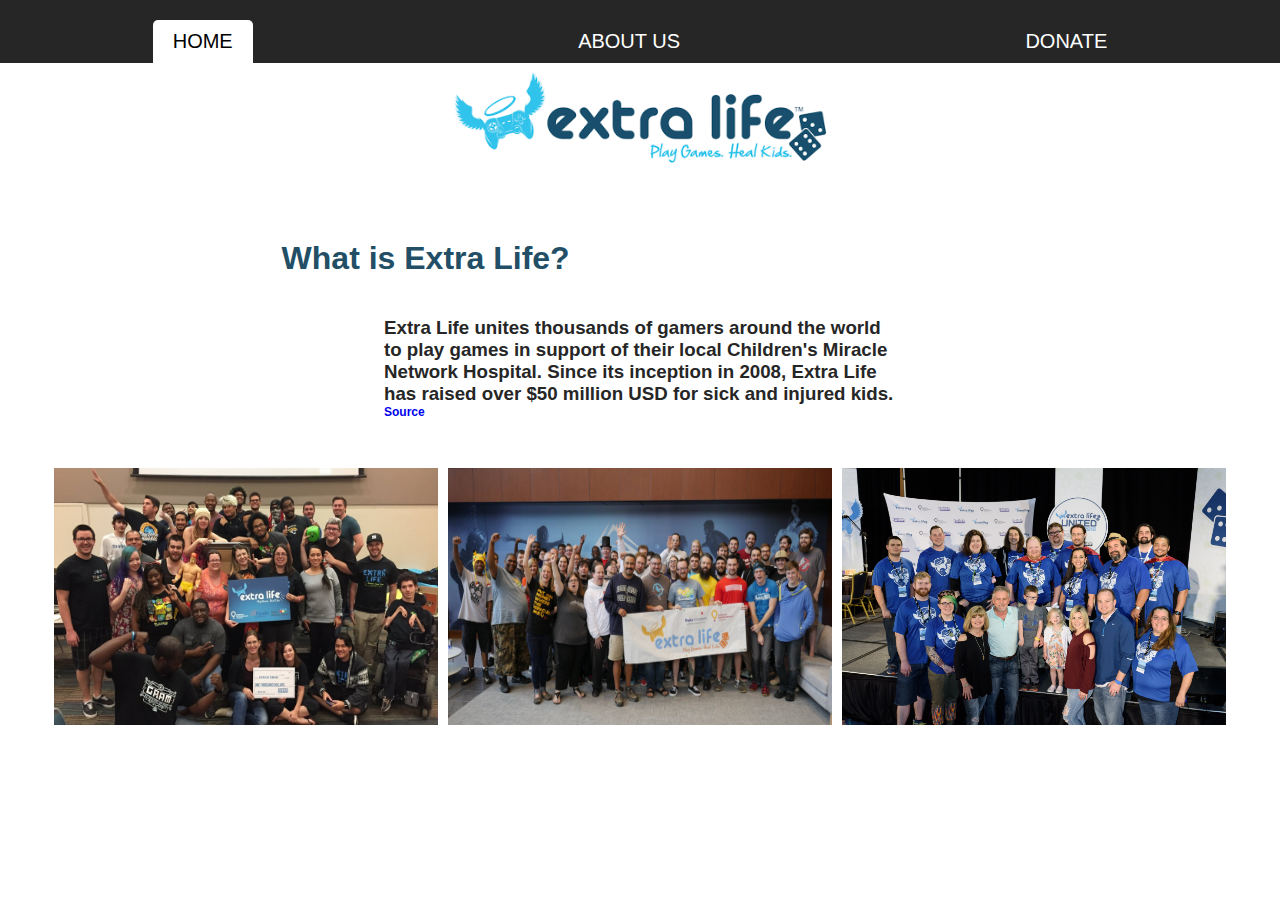
<file: index.html>
<html>
<head>
  <link rel="stylesheet" type="text/css" href="styles.css">
  <title> Extra-Life </title>
</head>
<body>

  <div class="navbar">  <!-- the 3 buttons on the navbar are separated to allow for individual highlighting, depending on the page that is open -->
    <a href="index.html">
    <button class="navb1" style="background-color:white; color:black;">HOME</button>
    </a>
    <a href="contact.html">
      <button class="navb2">ABOUT US</button>
    </a>
    <a href="donate.html" class>
      <button class="navb3">DONATE</button>
    </a>
  </div>

  <img src="img/extralife-banner.png" alt="bannerimg" class="banner">

  <div class="mainContainer"> <!-- stores the homepage header -->

    <h1> What is Extra Life?</h1>
    <h3> Extra Life unites thousands of gamers around the world to play games in
      support of their local Children's Miracle Network Hospital. Since its inception
      in 2008, Extra Life has raised over $50 million USD for sick and injured kids.
      <a href="https://www.extra-life.org/index.cfm?fuseaction=cms.page&id=1306" target="_blank"> Source </a>
    </h3>
  </div>
  <div class="imgcontainer"> <!-- for the row of images on the bottom of the page -->
    <img src="img/extralifebody1.jpeg" alt="bodypic1">
    <img src="img/extralifebody2.jpg" alt="bodypic1">
    <img src="img/extralifebody3.jpg" alt="bodypic1">
  </div>
</body>
</html>
</file>
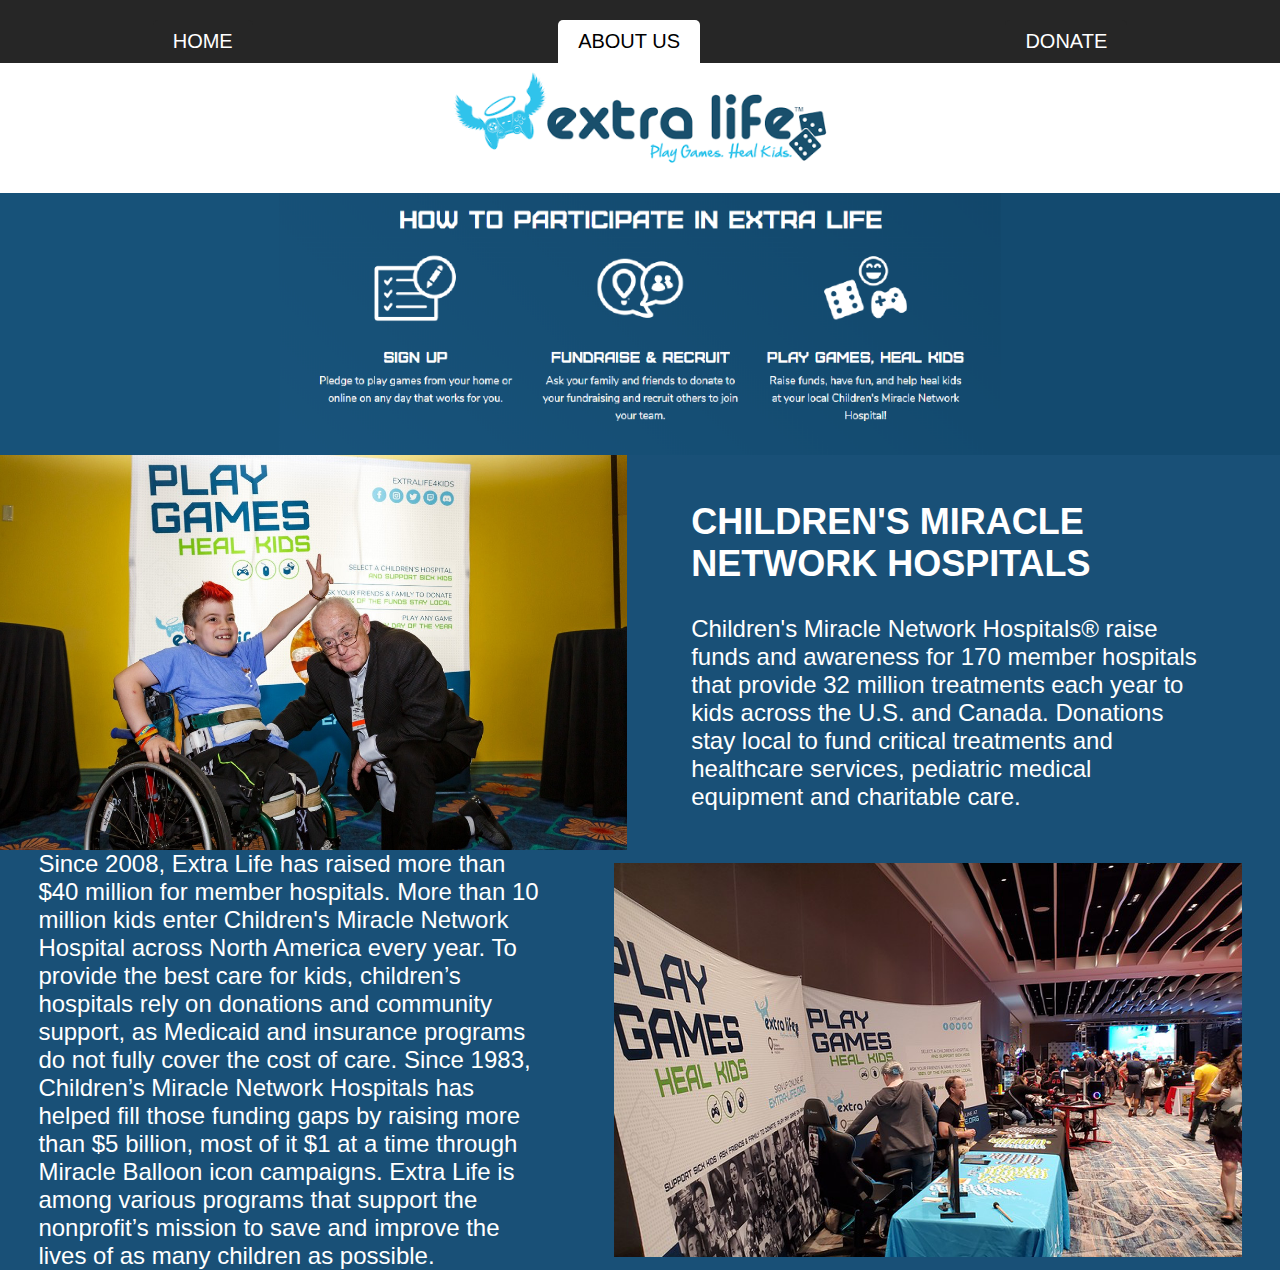
<file: contact.html>
<html>
<head>
  <link rel="stylesheet" type="text/css" href="styles.css">
  <title> About Us </title>
</head>
<body>
  <div class="navbar">
    <a href="index.html">
    <button class="navb1">HOME</button>
    </a>
    <a href="contact.html">
      <button class="navb2" style="background-color:white; color:black;">ABOUT US</button>
    </a>
    <a href="donate.html" class>
      <button class="navb3">DONATE</button>
    </a>
  </div>
  <img src="img/extralife-banner.png" alt="bannerimg" class="banner">

  <div class="contactpage"> <!-- this is basically just a second banner -->
    <img src="img/howto.png" alt="howtojoin">
  </div>

  <div class="twocolumns"> <!-- this div holds the main content of the page -->
    <img src="img/about1.jpg">
    <div class="aboutbox1"> <!-- separate div for this text box, to preserve formatting while adding header and paragraph elements -->
      <h2> CHILDREN'S MIRACLE NETWORK HOSPITALS </h2>
      <p> Children's Miracle Network Hospitals® raise funds and awareness for 170 member hospitals that provide 32 million treatments each year to kids across the U.S. and Canada. Donations stay local to fund critical treatments and healthcare services, pediatric medical equipment and charitable care.
      </p>
    </div>
    <p1> Since 2008, Extra Life has raised more than $40 million for member hospitals. More than 10 million kids enter Children's Miracle Network Hospital across North America every year. To provide the best care for kids, children’s hospitals rely on donations and community support, as Medicaid and insurance programs do not fully cover the cost of care. Since 1983, Children’s Miracle Network Hospitals has helped fill those funding gaps by raising more than $5 billion, most of it $1 at a time through Miracle Balloon icon campaigns. Extra Life is among various programs that support the nonprofit’s mission to save and improve the lives of as many children as possible.
    </p1>
    <img src="img/about2.png">
  </div>
</body>
</html>
</file>
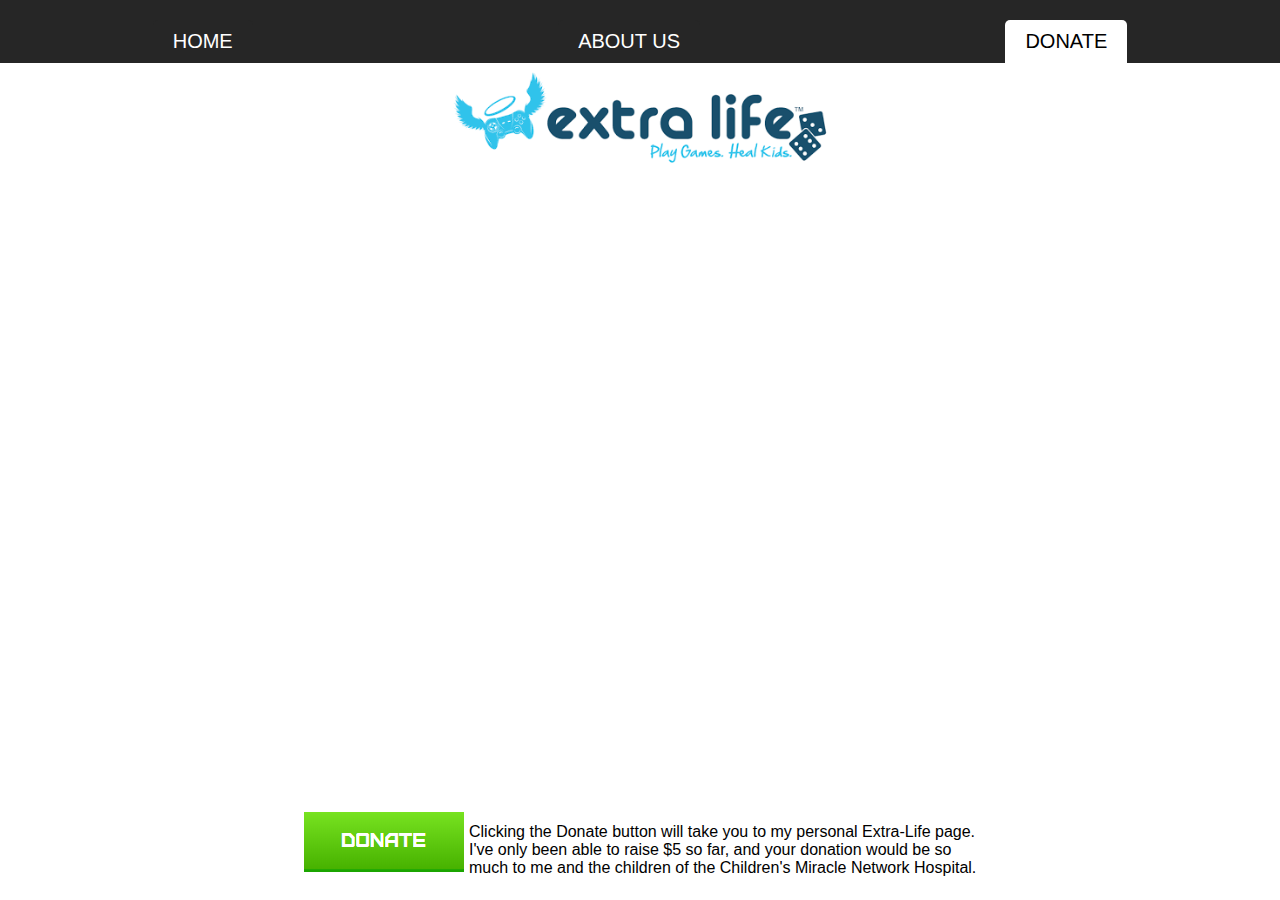
<file: donate.html>
<html>
<head>
  <link rel="stylesheet" type="text/css" href="styles.css">
  <title> Donate Today! </title>
</head>
<body>
  <div class="navbar">
    <a href="index.html">
    <button class="navb1">HOME</button>
    </a>
    <a href="contact.html">
      <button class="navb2">ABOUT US</button>
    </a>
    <a href="donate.html" class>
      <button class="navb3" style="background-color:white; color:black;">DONATE</button>
    </a>
  </div>
  <img src="img/extralife-banner.png" alt="bannerimg" class="banner">

  <div class="stream"> <!-- iframe codes copy pasted from twitch website -->
    <iframe src="https://player.twitch.tv/?channel=kxngmars" frameborder="0" allowfullscreen="true" scrolling="no" height="576" width="1024"></iframe>
    <iframe src="https://www.twitch.tv/embed/kxngmars/chat" frameborder="0" scrolling="no" height="576" width="350"></iframe>
  </div>

  <div class="donate">
    <a href="https://www.extra-life.org/index.cfm?fuseaction=donorDrive.Participant&participantID=376306#donate" target="_blank"> <img src="img/donate.PNG"> </a>
    <p> Clicking the Donate button will take you to my personal Extra-Life page.
        I've only been able to raise $5 so far, and your donation would be so much
        to me and the children of the Children's Miracle Network Hospital.
    </p>
  </div>

</body>
</html>
</file>
<file: styles.css>
body{
  font-family: sans-serif;
  margin:0px;
  border-top: 20px solid #262626;
}
.navbar{
  background-color: #262626;
  display: flex;
  justify-content: space-around;
}
.navb1{ /* this code is essentially copy pasted 3 times, once for each nav button. */
  background-color: #262626;
  border: none;
  border-top-left-radius: 5px;
  border-top-right-radius: 5px;
  padding: 10px 20px 10px 20px;
  color: white;
  text-align: center;
  font-size: 20px;
  cursor: pointer;
}
.navb2{
  background-color: #262626;
  border: none;
  border-top-left-radius: 5px;
  border-top-right-radius: 5px;
  padding: 10px 20px 10px 20px;
  color: white;
  text-align: center;
  font-size: 20px;
  cursor: pointer;
}
.navb3{
  background-color: #262626;
  border: none;
  border-top-left-radius: 5px;
  border-top-right-radius: 5px;
  padding: 10px 20px 10px 20px;
  color: white;
  text-align: center;
  font-size: 20px;
  cursor: pointer;
}
.navb1:hover{ /* mouse hover color */
  background-color: #27C7F2;
}
.navb2:hover{
  background-color: #27C7F2;
}
.navb3:hover{
  background-color: #27C7F2;
}
.banner{
  display: block;
  margin-left: auto;
  margin-right: auto;
  padding-bottom: 2vw;
}

.mainContainer{ /* separated elements in this container to for formatting */
  color: #224F66;
  display: flex;
  align-items: center;
  flex-direction: column;
  padding: 2vw;
}

.mainContainer h1{
  align-self: flex-start;
  padding-left: 20vw;
}

.mainContainer h3{
  color: #262626;
  max-width: 40vw;
}

img{
  max-width: 30vw;
  max-height: auto;
  padding: 5px;
}

.imgcontainer{
  display: flex;
   justify-content: center;
}

a, a:visited{
  font-size: 12px;
  text-decoration: none;
}

.contactpage {
  display: flex;
  justify-content: center;

}

.contactpage img{
  min-width: 125vw;
  min-height: auto;
  padding: 0px;
}

.twocolumns{
  background-color: #195077;
  color: white;
  font-size: 24px;
  display: flex;
  align-items: center;
  flex-direction: row;
  flex-wrap: wrap;
}

.twocolumns img{
  padding: 0px;
  min-width: 49vw;
}

.aboutbox1{
  max-width: 40vw;
  padding-left: 5vw;
}

.twocolumns p1{
  padding-left: 3vw;
  padding-right: 5vw;
  max-width: 40vw;
}

.stream{
  display: flex;
  justify-content: center;
}

.donate{
  padding-top: 3vw;
  display: flex;
  justify-content: center;
}

.donate p{
  max-width: 40vw;
}
</file>
